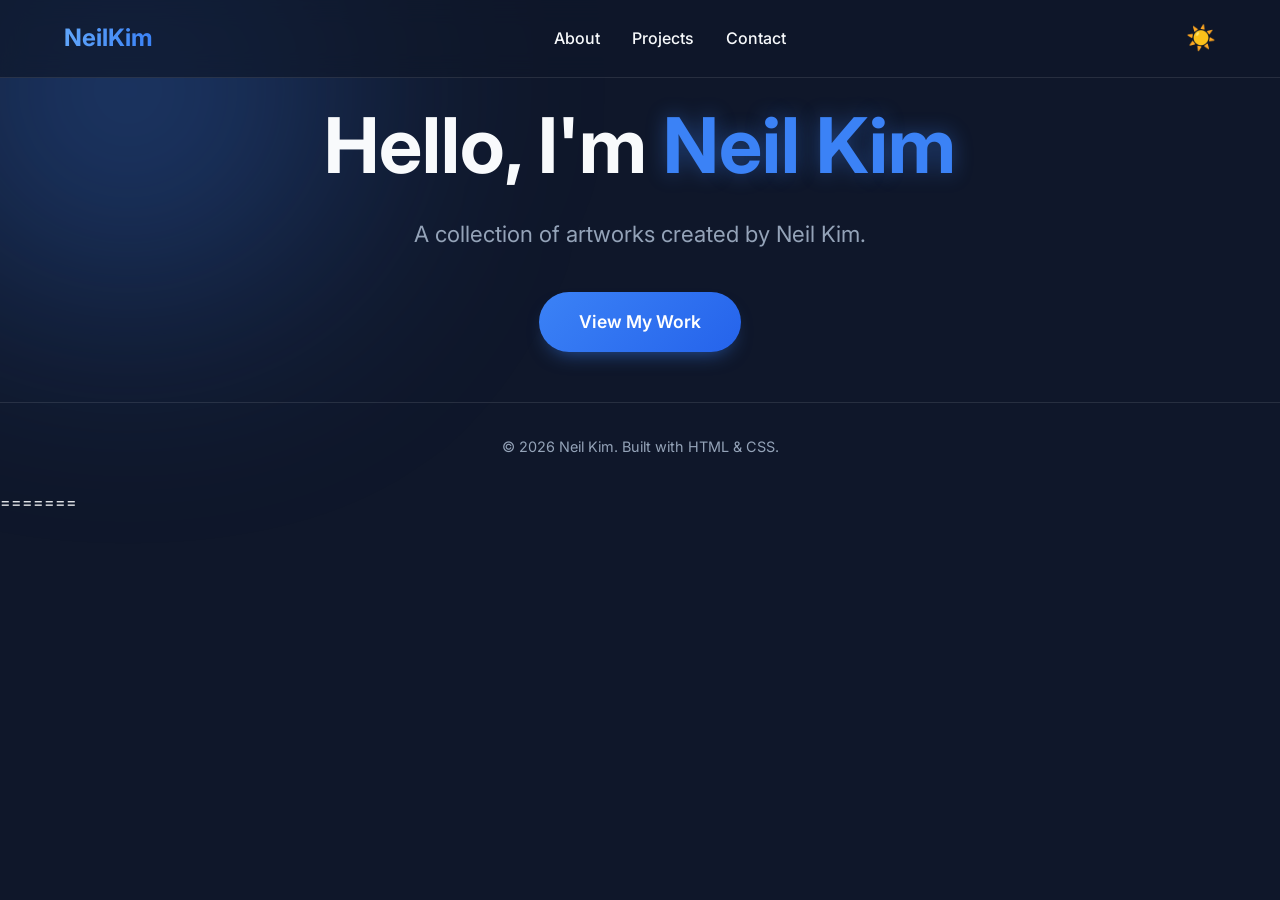
<file: index.html>
<!DOCTYPE html>
<html lang="en">

<head>
  <meta charset="UTF-8">
  <meta name="viewport" content="width=device-width, initial-scale=1.0">

  <!-- SEO: Search engines read these to understand your page -->
  <title>Neil Kim | Portfolio</title>
  <meta name="description" content="A brief description of your awesome project or portfolio.">

  <!-- Typography: Importing 'Inter' from Google Fonts for a premium look -->
  <link rel="preconnect" href="https://fonts.googleapis.com">
  <link rel="preconnect" href="https://fonts.gstatic.com" crossorigin>
  <link href="https://fonts.googleapis.com/css2?family=Inter:wght@400;500;700&display=swap" rel="stylesheet">

  <!-- CSS: Link to your stylesheet (make sure you have a style.css file) -->
  <link rel="stylesheet" href="style.css">
</head>

<body>

  <!-- Navigation Bar -->
  <header>
    <nav>
      <div class="logo">NeilKim</div>
      <ul class="nav-links" id="nav-links">
        <li><a href="#about">About</a></li>
        <li><a href="projects.html">Projects</a></li>
        <li><a href="#contact">Contact</a></li>
      </ul>
      <div class="nav-actions">
        <button id="theme-toggle" class="theme-toggle" aria-label="Toggle theme">🌙</button>
        <button class="mobile-toggle" id="mobile-toggle" aria-label="Toggle navigation">☰</button>
      </div>
    </nav>
  </header>

  <!-- Main Content Area -->
  <main>

    <!-- Hero Section: The first thing visitors see -->
    <section id="hero" class="hero">
      <h1>Hello, I'm <span class="highlight">Neil Kim</span></h1>
      <p>A collection of artworks created by Neil Kim.</p>
      <a href="projects.html" class="btn-primary">View My Work</a>
    </section>


  </main>

  <!-- Footer -->
  <footer>
    <p>&copy; 2026 Neil Kim. Built with HTML & CSS.</p>
  </footer>

  <!-- JavaScript: Link to your logic scripts at the bottom for faster page load -->
  <script src="script.js"></script>
</body>


</html>
=======
</html>
</file>
<file: style.css>
:root {
  --bg-color: #0f172a;
  /* Slate 900 */
  --text-primary: #f8fafc;
  --text-secondary: #94a3b8;
  --accent-color: #3b82f6;
  --accent-glow: rgba(59, 130, 246, 0.4);
  --glass-bg: rgba(15, 23, 42, 0.7);
  --glass-border: rgba(255, 255, 255, 0.1);
  --mobile-menu-bg: rgba(15, 23, 42, 0.95);
  --transition-speed: 0.3s;
}

[data-theme="light"] {
  --bg-color: #f8fafc;
  /* Slate 50 */
  --text-primary: #0f172a;
  /* Slate 900 */
  --text-secondary: #475569;
  /* Slate 600 */
  --accent-color: #2563eb;
  /* Blue 600 */
  --accent-glow: rgba(37, 99, 235, 0.2);
  --glass-bg: rgba(248, 250, 252, 0.8);
  --glass-border: rgba(0, 0, 0, 0.1);
  --mobile-menu-bg: rgba(248, 250, 252, 0.95);
}

* {
  margin: 0;
  padding: 0;
  box-sizing: border-box;
}

body {
  font-family: 'Inter', sans-serif;
  background-color: var(--bg-color);
  color: var(--text-primary);
  line-height: 1.6;
  overflow-x: hidden;
  position: relative;
  display: flex;
  flex-direction: column;
  min-height: 100vh;
}

/* Background Animated Gradient / Glow */
body::before {
  content: '';
  position: absolute;
  top: -20vh;
  left: -20vw;
  width: 60vw;
  height: 60vh;
  background: radial-gradient(circle, var(--accent-glow), transparent 70%);
  z-index: -1;
  filter: blur(100px);
  animation: float 10s ease-in-out infinite alternate;
}

@keyframes float {
  0% {
    transform: translate(0, 0);
  }

  100% {
    transform: translate(10vw, 10vh);
  }
}

/* Typography */
h1,
h2,
h3 {
  font-weight: 700;
  line-height: 1.2;
}

a {
  text-decoration: none;
  color: var(--text-primary);
  transition: color var(--transition-speed);
}

a:hover {
  color: var(--accent-color);
}

/* Header & Nav */
header {
  position: fixed;
  top: 0;
  left: 0;
  width: 100%;
  padding: 1.2rem 5%;
  background: var(--glass-bg);
  backdrop-filter: blur(12px);
  -webkit-backdrop-filter: blur(12px);
  border-bottom: 1px solid var(--glass-border);
  z-index: 1000;
  display: flex;
  justify-content: center;
}

nav {
  display: flex;
  justify-content: space-between;
  align-items: center;
  width: 100%;
  max-width: 1200px;
}

.logo {
  font-size: 1.5rem;
  font-weight: 700;
  background: linear-gradient(to right, #60a5fa, #3b82f6);
  -webkit-background-clip: text;
  color: transparent;
}

.nav-links {
  display: flex;
  list-style: none;
  gap: 2rem;
}

.nav-links a {
  font-size: 1rem;
  font-weight: 500;
  position: relative;
  padding: 0.5rem 0;
}

.nav-links a::after {
  content: '';
  position: absolute;
  bottom: 0;
  left: 0;
  width: 0%;
  height: 2px;
  background: var(--accent-color);
  transition: width var(--transition-speed) ease;
}

.nav-links a:hover::after,
.nav-links a.active::after {
  width: 100%;
}

.nav-actions {
  display: flex;
  align-items: center;
  gap: 1rem;
}

.theme-toggle {
  background: none;
  border: none;
  font-size: 1.5rem;
  cursor: pointer;
  color: var(--text-primary);
  transition: transform var(--transition-speed);
}

.theme-toggle:hover {
  transform: scale(1.1);
}

.mobile-toggle {
  display: none;
  background: none;
  border: none;
  color: var(--text-primary);
  font-size: 2rem;
  cursor: pointer;
  transition: transform var(--transition-speed);
}

/* Hero Section */
.hero {
  flex-grow: 1;
  display: flex;
  flex-direction: column;
  justify-content: center;
  align-items: center;
  text-align: center;
  padding: 100px 5% 50px;
  /* Padding top accounts for fixed header */
}

.hero h1 {
  font-size: clamp(2.5rem, 6vw, 5rem);
  margin-bottom: 1.5rem;
  opacity: 0;
  animation: fadeInUp 0.8s ease forwards 0.2s;
}

.highlight {
  color: var(--accent-color);
  position: relative;
  text-shadow: 0 0 20px rgba(59, 130, 246, 0.4);
}

.hero p {
  font-size: clamp(1.1rem, 2vw, 1.4rem);
  color: var(--text-secondary);
  max-width: 600px;
  margin-bottom: 2.5rem;
  opacity: 0;
  animation: fadeInUp 0.8s ease forwards 0.4s;
}

.btn-primary {
  display: inline-block;
  padding: 1rem 2.5rem;
  background: linear-gradient(135deg, #3b82f6, #2563eb);
  color: #fff;
  border-radius: 50px;
  font-size: 1.1rem;
  font-weight: 600;
  box-shadow: 0 10px 20px -10px rgba(59, 130, 246, 0.6);
  transition: transform var(--transition-speed), box-shadow var(--transition-speed);
  opacity: 0;
  animation: fadeInUp 0.8s ease forwards 0.6s;
}

.btn-primary:hover {
  transform: translateY(-5px);
  box-shadow: 0 15px 25px -10px rgba(59, 130, 246, 0.8);
  color: #fff;
}

/* Animations */
@keyframes fadeInUp {
  from {
    opacity: 0;
    transform: translateY(30px);
  }

  to {
    opacity: 1;
    transform: translateY(0);
  }
}

/* Projects Section */
.projects-section {
  padding: 80px 5%;
  max-width: 1200px;
  margin: 0 auto;
}

.section-title {
  text-align: center;
  font-size: 2.5rem;
  margin-bottom: 3rem;
  color: var(--text-primary);
}

.projects-grid {
  display: grid;
  grid-template-columns: repeat(auto-fit, minmax(300px, 1fr));
  gap: 2rem;
}

.project-card {
  background: var(--glass-bg);
  border: 1px solid var(--glass-border);
  border-radius: 16px;
  overflow: hidden;
  transition: transform var(--transition-speed), box-shadow var(--transition-speed);
}

.project-card:hover {
  transform: translateY(-10px);
  box-shadow: 0 15px 30px rgba(0,0,0,0.2);
}

.project-image {
  width: 100%;
  height: 350px;
  overflow: hidden;
  background: var(--glass-border);
  display: flex;
  align-items: center;
  justify-content: center;
}

.project-image img {
  width: 100%;
  height: 100%;
  object-fit: contain;
  transition: transform 0.5s ease;
}

.project-card:hover .project-image img {
  transform: scale(1.05);
}

.project-content {
  padding: 1.5rem;
}

.project-content h3 {
  font-size: 1.25rem;
  margin-bottom: 0.5rem;
  color: var(--accent-color);
}

.project-content p {
  color: var(--text-secondary);
  font-size: 0.95rem;
  line-height: 1.5;
}

/* Lightbox Modal */
.lightbox {
  display: none;
  position: fixed;
  z-index: 2000;
  left: 0;
  top: 0;
  width: 100%;
  height: 100%;
  overflow: auto;
  background-color: rgba(15, 23, 42, 0.9);
  backdrop-filter: blur(10px);
  -webkit-backdrop-filter: blur(10px);
}

.lightbox-content {
  margin: auto;
  display: block;
  max-width: 90%;
  max-height: 85vh;
  object-fit: contain;
  animation: zoomIn 0.3s ease;
  border-radius: 12px;
  box-shadow: 0 10px 30px rgba(0,0,0,0.5);
}

@keyframes zoomIn {
  from {transform:scale(0.8); opacity: 0;}
  to {transform:scale(1); opacity: 1;}
}

.lightbox-close {
  position: absolute;
  top: 20px;
  right: 35px;
  color: #fff;
  font-size: 40px;
  font-weight: bold;
  transition: 0.3s;
  cursor: pointer;
  z-index: 2001;
}

.lightbox-close:hover,
.lightbox-close:focus {
  color: var(--accent-color);
  text-decoration: none;
}

.project-image img,
.project-image model-viewer {
  cursor: pointer;
}

/* Footer */
footer {
  text-align: center;
  padding: 2rem;
  color: var(--text-secondary);
  border-top: 1px solid var(--glass-border);
  font-size: 0.9rem;
}

/* Responsive Design */
@media (max-width: 768px) {
  .mobile-toggle {
    display: block;
    z-index: 1010;
  }

  .nav-links {
    position: fixed;
    top: 0;
    right: -100%;
    width: 70vw;
    height: 100vh;
    background: var(--mobile-menu-bg);
    backdrop-filter: blur(16px);
    -webkit-backdrop-filter: blur(16px);
    flex-direction: column;
    justify-content: center;
    align-items: center;
    transition: right 0.4s cubic-bezier(0.77, 0, 0.175, 1);
    z-index: 1000;
    border-left: 1px solid var(--glass-border);
  }

  .nav-links.active {
    right: 0;
  }

  .nav-links li {
    margin: 1.5rem 0;
    opacity: 0;
    transform: translateX(20px);
    transition: opacity 0.3s ease, transform 0.3s ease;
  }

  .nav-links.active li {
    opacity: 1;
    transform: translateX(0);
  }

  /* Staggered animation for list items */
  .nav-links.active li:nth-child(1) {
    transition-delay: 0.1s;
  }

  .nav-links.active li:nth-child(2) {
    transition-delay: 0.2s;
  }

  .nav-links.active li:nth-child(3) {
    transition-delay: 0.3s;
  }

  .nav-links a {
    font-size: 1.5rem;
  }
}
</file>
